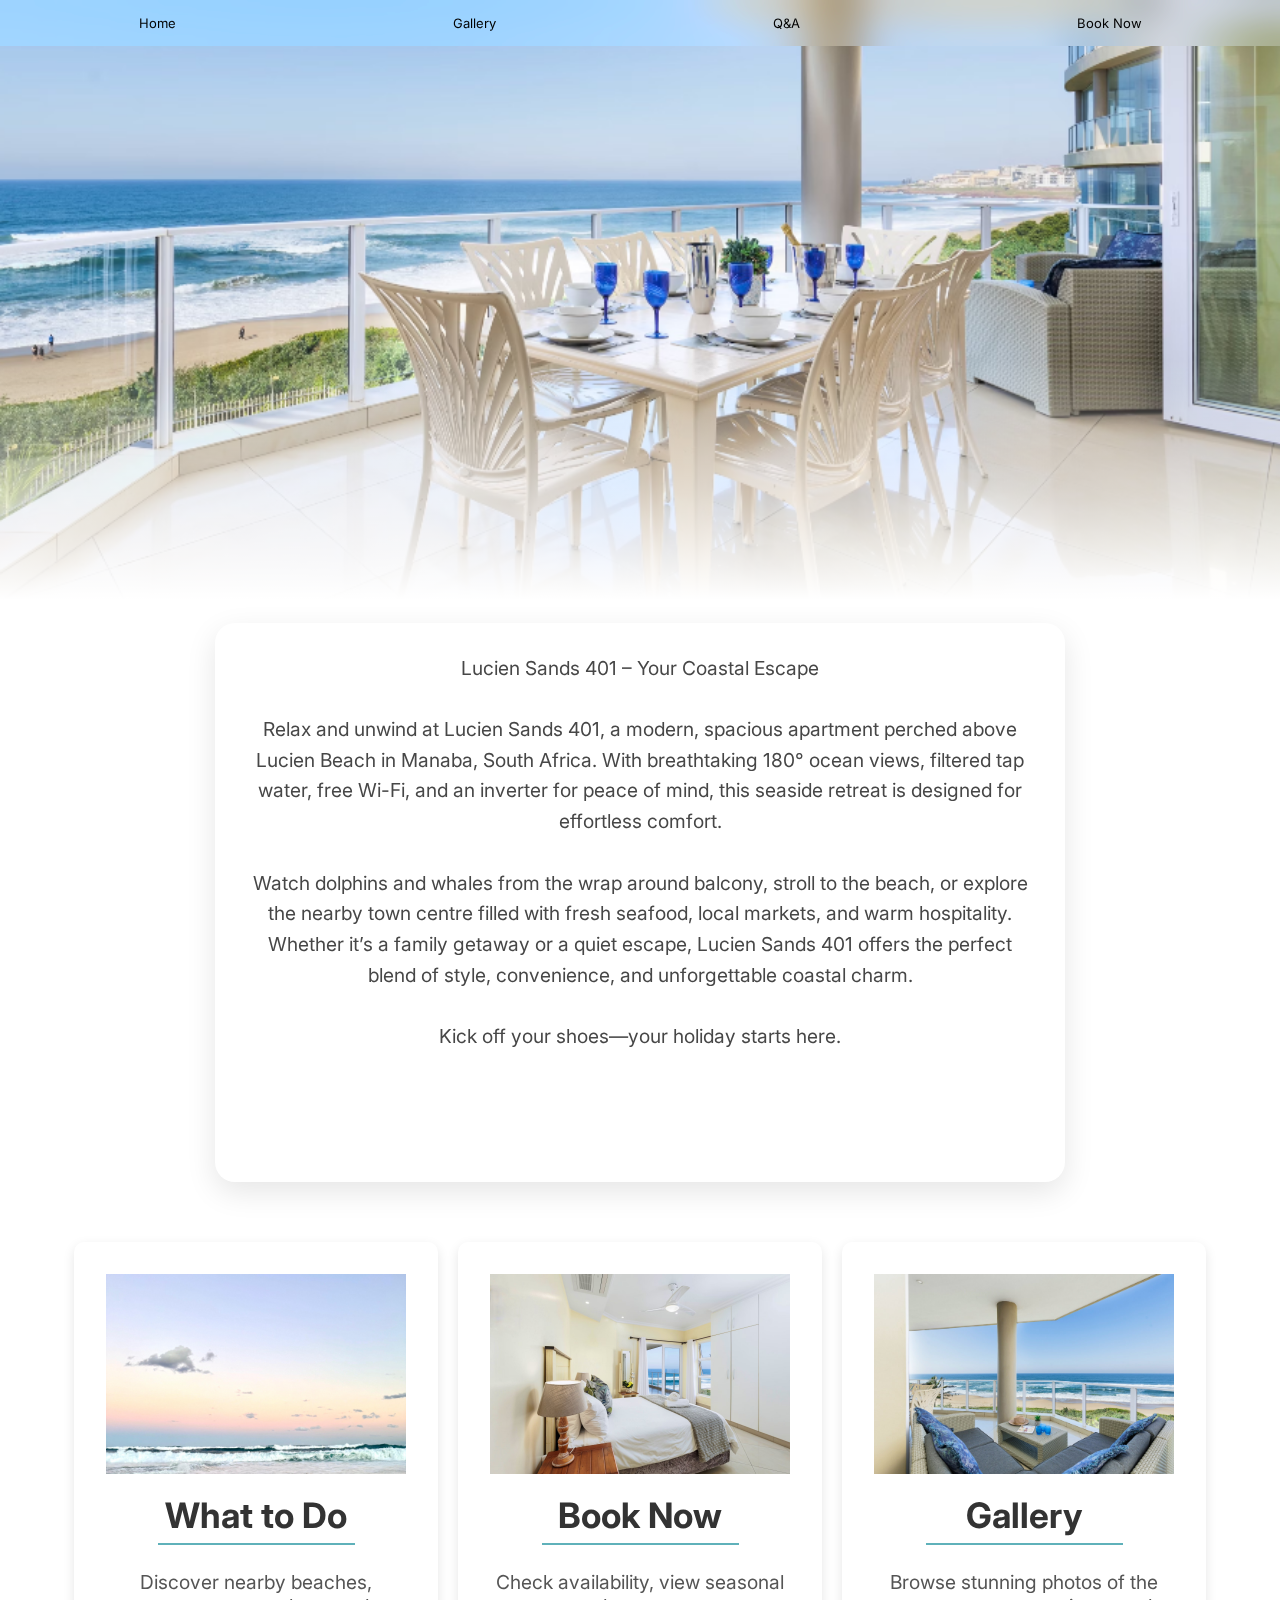
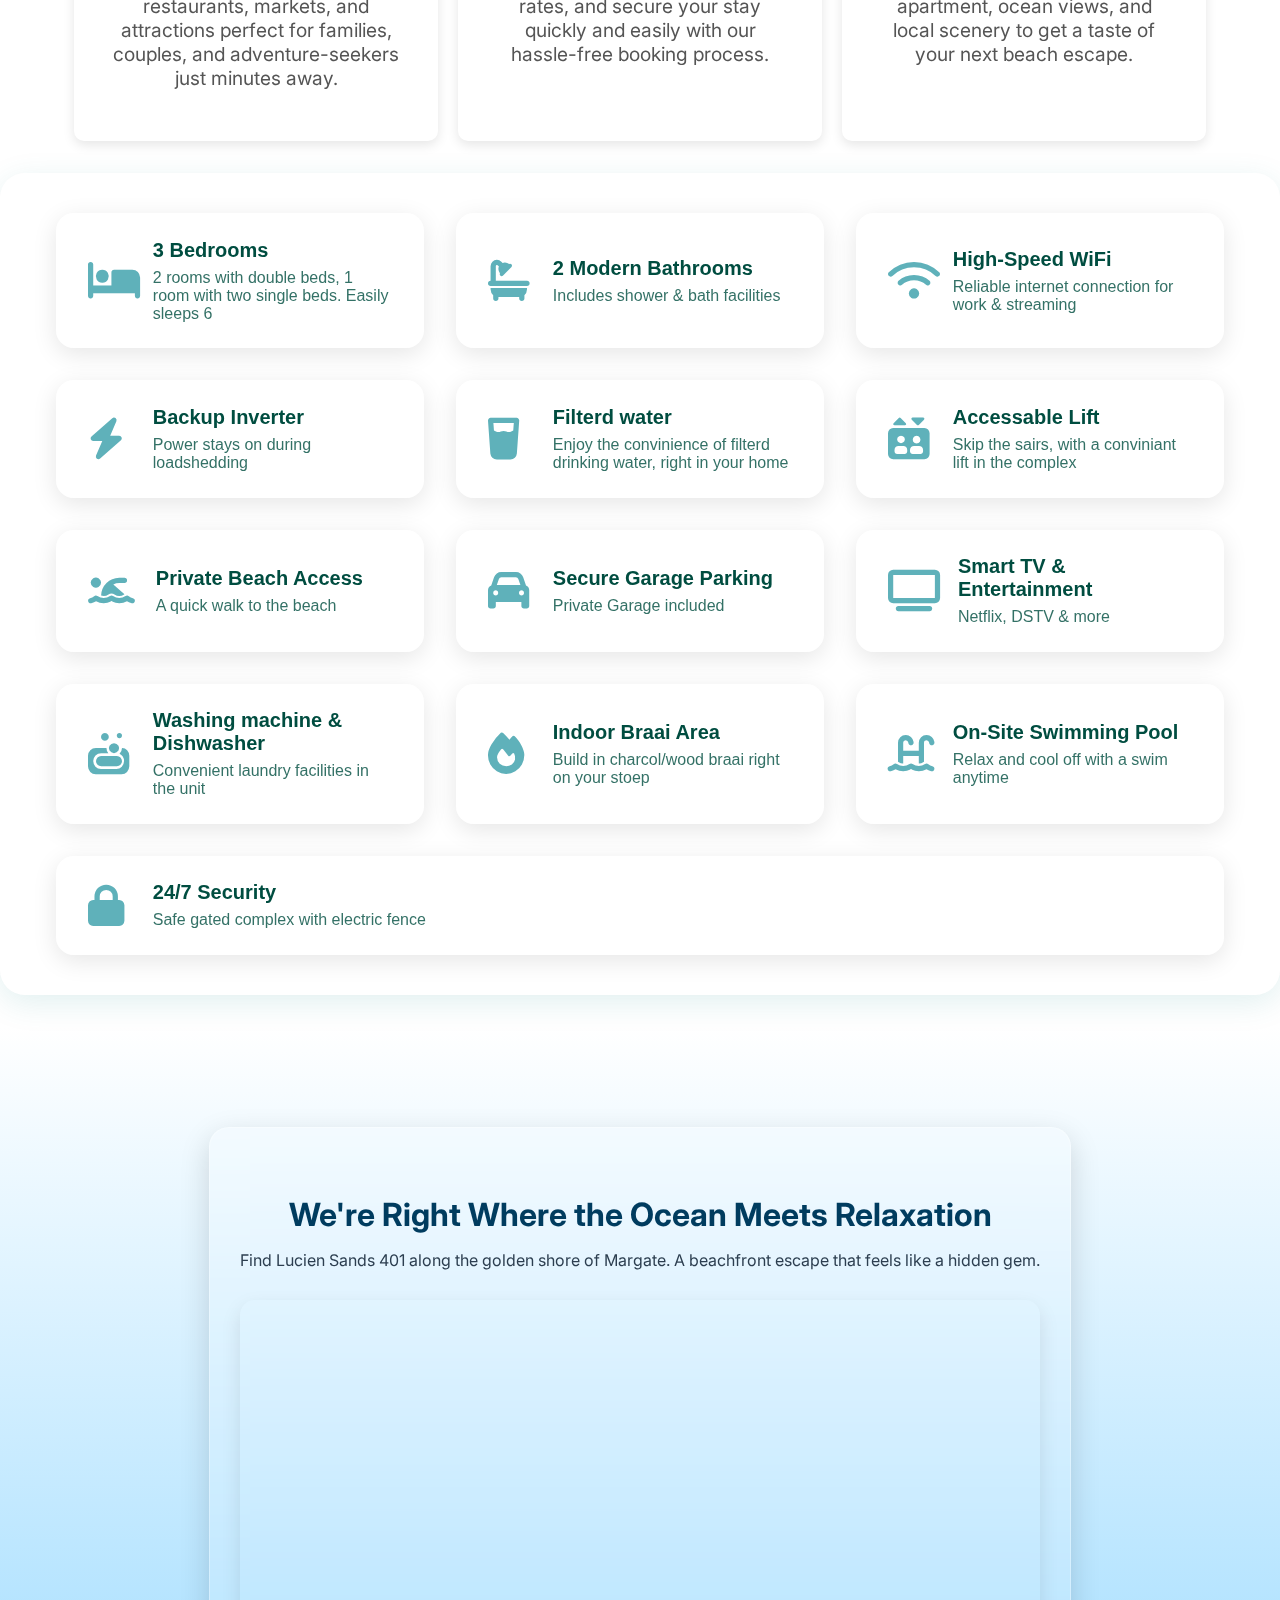
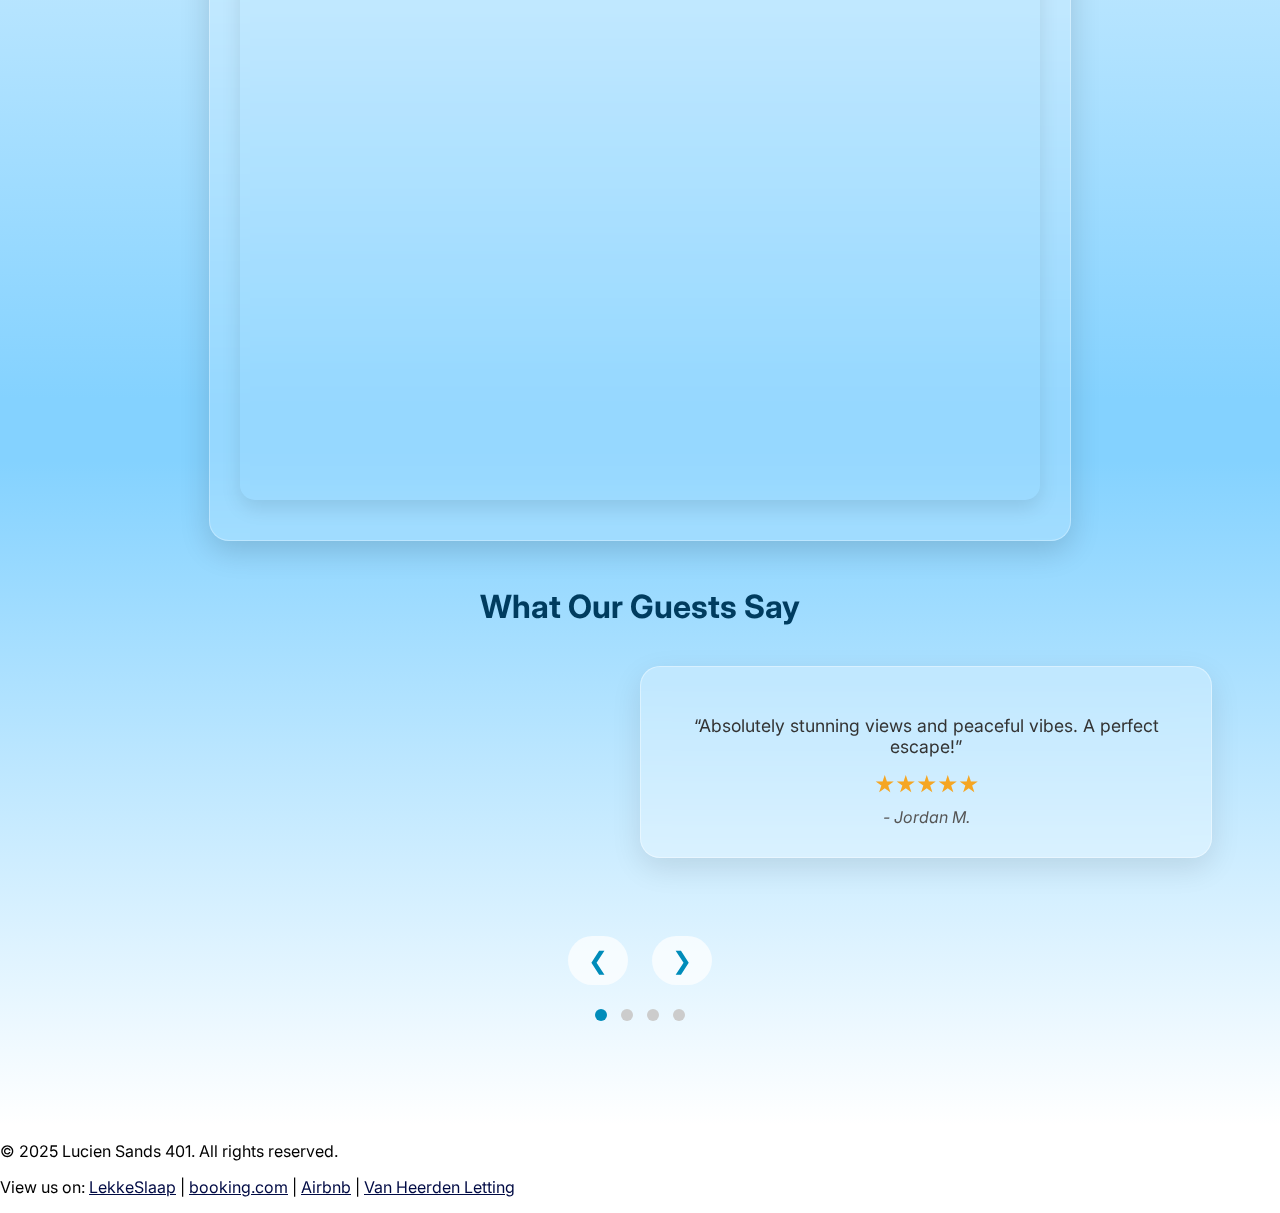
<file: index.html>
<!DOCTYPE html>
<html lang="en">
<head>
    <meta charset="UTF-8">
    <meta name="viewport" content="width=device-width, initial-scale=1.0">
    <link rel="stylesheet" href="style.css">
    <link href="https://fonts.googleapis.com/css2?family=Inter:wght@400;600&display=swap" rel="stylesheet">
    <link
  rel="stylesheet"
  href="https://cdnjs.cloudflare.com/ajax/libs/font-awesome/6.4.0/css/all.min.css"
/>

    <title>Lucien Sands 401</title>

<link rel="preload" as="image" href="cover.png">
</head>
<body>

    	<nav class="navbar">
      <ul class="nav-list">
         <li class="nav-item">
            <a href="index.html">Home</a>
         </li>
         <li class="nav-item">
            <a href="gallery.html">Gallery</a>
         </li>
         <li class="nav-item">
            <a href="qa.html">Q&A</a>
         </li>
         <li class="nav-item">
            <a href="https://book.nightsbridge.com/32868?bbrtid=64" target="_blank" >Book Now</a>
         </li>

      </ul>
   </nav>
    <div class="cover-img">
        
    </div>





    <h1 class="heading"><center>Are you ready for the best getaway?</center></h1>
<hr class="hr-1" width="65%" align="center" color="#5fb1ba" size="2px">

<section class="description-card">

    <div class="card-des">
        <p  class="p1" align="center">


Lucien Sands 401 – Your Coastal Escape <br><br>

Relax and unwind at Lucien Sands 401, a modern, spacious apartment perched above Lucien Beach in Manaba, South Africa. With breathtaking 180° ocean views, filtered tap water, free Wi-Fi, and an inverter for peace of mind, this seaside retreat is designed for effortless comfort.<br><br>

Watch dolphins and whales from the wrap around balcony, stroll to the beach, or explore the nearby town centre filled with fresh seafood, local markets, and warm hospitality. Whether it’s a family getaway or a quiet escape, Lucien Sands 401 offers the perfect blend of style, convenience, and unforgettable coastal charm.<br><br>

Kick off your shoes—your holiday starts here.


</p>
    </div>

</section>


<div class="card-container" >
  <div class="card" onclick="location.href='what.html'">
    <div class="card-img" id="card-img-1"></div>
    <h3>What to Do</h3>
    <hr class="hr-2" width="65%" align="center" color="#5fb1ba"> 
    <p class="card-p">Discover nearby beaches, restaurants, markets, and attractions perfect for families, couples, and adventure-seekers just minutes away.</p>
  </div>

  <div class="card" onclick="window.open('https://book.nightsbridge.com/32868?bbrtid=64', '_blank')">


    <div class="card-img" id="card-img-2"></div>
    <h3>Book Now</h3>
    <hr class="hr-2" width="65%" align="center" color="#5fb1ba"> 
    <p class="card-p">Check availability, view seasonal rates, and secure your stay quickly and easily with our hassle-free booking process.</p>
  </div>

  <div class="card" onclick="location.href='gallery.html'">
    <div class="card-img" id="card-img-3"></div>
    <h3>Gallery</h3>
    <hr class="hr-2" width="65%" align="center" color="#5fb1ba"> 
    <p class="card-p">Browse stunning photos of the apartment, ocean views, and local scenery to get a taste of your next beach escape.</p>
  </div>
</div>



<section class="glass-info-strip">
  <div class="info-card">
    <i class="fa-solid fa-bed"></i>
    <div>
      <h4>3 Bedrooms</h4>
      <p>2 rooms with double beds, 1 room with two single beds. Easily sleeps 6</p>
    </div>
  </div>
  <div class="info-card">
    <i class="fa-solid fa-bath"></i>
    <div>
      <h4>2 Modern Bathrooms</h4>
      <p>Includes shower & bath facilities</p>
    </div>
  </div>
  <div class="info-card">
    <i class="fa-solid fa-wifi"></i>
    <div>
      <h4>High-Speed WiFi</h4>
      <p>Reliable internet connection for work & streaming</p>
    </div>
  </div>

  <div class="info-card">
  <i class="fa-solid fa-bolt"></i>
  <div>
    <h4>Backup Inverter</h4>
    <p>Power stays on during loadshedding</p>
  </div>
</div>

  <div class="info-card">
  <i class="fa-solid fa-glass-water"></i>
  <div>
    <h4>Filterd water</h4>
    <p>Enjoy the convinience of filterd drinking water, right in your home</p>
  </div>
</div>

  <div class="info-card">
    <i class="fa-solid fa-elevator"></i>
    <div>
      <h4>Accessable Lift</h4>
      <p>Skip the sairs, with a conviniant lift in the complex</p>
    </div>
  </div>

  <div class="info-card">
    <i class="fa-solid fa-person-swimming"></i>
    <div>
      <h4>Private Beach Access</h4>
      <p>A quick walk to the beach</p>
    </div>
  </div>
  <div class="info-card">
    <i class="fa-solid fa-car"></i>
    <div>
      <h4>Secure Garage Parking</h4>
      <p>Private Garage included</p>
    </div>
  </div>
  <div class="info-card">
    <i class="fa-solid fa-tv"></i>
    <div>
      <h4>Smart TV & Entertainment</h4>
      <p>Netflix, DSTV & more</p>
    </div>
  </div>
  
  
  <div class="info-card">
    <i class="fa-solid fa-soap"></i>
    <div>
      <h4>Washing machine & Dishwasher</h4>
      <p>Convenient laundry facilities in the unit</p>
    </div>
  </div>
  <div class="info-card">
    <i class="fa-solid fa-fire"></i>
    <div>
      <h4>Indoor Braai Area</h4>
      <p>Build in charcol/wood braai right on your stoep</p>
    </div>
  </div>


  <div class="info-card">
  <i class="fa-solid fa-water-ladder"></i>
  <div>
    <h4>On-Site Swimming Pool</h4>
    <p>Relax and cool off with a swim anytime</p>
  </div>
</div>


  <div class="info-card">
    <i class="fa-solid fa-lock"></i>
    <div>
      <h4>24/7 Security</h4>
      <p>Safe gated complex with electric fence</p>
    </div>
  </div>
 
</section>







<section class="glass-map-section">
  <div class="glass-card">
    <h2>We're Right Where the Ocean Meets Relaxation</h2>
    <p>Find Lucien Sands 401 along the golden shore of Margate. A beachfront escape that feels like a hidden gem.</p>

    <div class="glass-map-container">
      <iframe
        src="https://www.google.com/maps/embed?pb=!1m18!1m12!1m3!1d3425.1116807771955!2d30.377613199999992!3d-30.855548099999996!2m3!1f0!2f0!3f0!3m2!1i1024!2i768!4f13.1!3m3!1m2!1s0x1e58bb4e4745911d%3A0xf5b078953b5a1bdf!2sLucien%20Sands!5e0!3m2!1sen!2sza!4v1751807053600!5m2!1sen!2sza"
        allowfullscreen=""
        loading="lazy"
        referrerpolicy="no-referrer-when-downgrade">
      </iframe>
    </div>
  </div>
</section>

<section class="review-section">
  <h2>What Our Guests Say</h2>

  <div class="carousel-wrapper">
    <input type="radio" name="carousel" id="r1" checked>
    <input type="radio" name="carousel" id="r2">
    <input type="radio" name="carousel" id="r3">
    <input type="radio" name="carousel" id="r4">

    <div class="carousel-cards">
      <div class="carousel-card card1">
        <p>“Absolutely stunning views and peaceful vibes. A perfect escape!”</p>
        <div class="stars">★★★★★</div>
        <span>- Jordan M.</span>
      </div>

      <div class="carousel-card card2">
        <p>“Clean, modern and so close to the beach. We didn’t want to leave.”</p>
        <div class="stars">★★★★★</div>
        <span>- Zanele T.</span>
      </div>

      <div class="carousel-card card3">
        <p>“Wi-Fi, inverter and ocean views — this place is 10/10.”</p>
        <div class="stars">★★★★★</div>
        <span>- Michael K.</span>
      </div>

      <div class="carousel-card card4">
        <p>“From sunrise to braai time, it was perfection.”</p>
        <div class="stars">★★★★★</div>
        <span>- Sam R.</span>
      </div>
    </div>

    <!-- Arrows -->
    <div class="carousel-arrows">
      <label for="r4" class="arrow left">&#10094;</label>
      <label for="r2" class="arrow right">&#10095;</label>

      <label for="r1" class="arrow l2">&#10094;</label>
      <label for="r3" class="arrow r2">&#10095;</label>

      <label for="r2" class="arrow l3">&#10094;</label>
      <label for="r4" class="arrow r3">&#10095;</label>

      <label for="r3" class="arrow l4">&#10094;</label>
      <label for="r1" class="arrow r4">&#10095;</label>
    </div>

    <!-- Dots -->
    <div class="carousel-indicators">
      <label for="r1"></label>
      <label for="r2"></label>
      <label for="r3"></label>
      <label for="r4"></label>
    </div>
  </div>
</section>



<footer class="footer">
  <div class="footer-content">
    <p>&copy; 2025 Lucien Sands 401. All rights reserved.</p>
    <p>View us on:
      <a href="https://www.lekkeslaap.co.za/accommodation/lucien-sands-401" target="_blank">LekkeSlaap</a> |
      <a href="https://www.booking.com/searchresults.en-gb.html?aid=318615&label=English_South_Africa_EN_ZA_20053122505-dh3Fh87GJDQFuEV_TL5HvQS637942139684%3Apl%3Ata%3Ap1%3Ap2%3Aac%3Aap%3Aneg%3Afi%3Atidsa-199155874585%3Alp1028666%3Ali%3Adec%3Adm%3Aag20053122505%3Acmp313260865&gclid=Cj0KCQjwvajDBhCNARIsAEE29Wq59_F99nS13UWJoB-x0NV5tMiCSMuS6vEM4FHDD4xQiaADqHsHzYoaAkfREALw_wcB&highlighted_hotels=11840136&redirected=1&city=-1257338&hlrd=no_dates&source=hotel&expand_sb=1&keep_landing=1&sid=1cbbcc801cd90d26e36ca00ddb9b8aa7" target="_blank">booking.com</a> |
      <a href="https://www.airbnb.co.za/rooms/731535248610325560?source_impression_id=p3_1751814995_P3zLUs-5Umaeoo7M" target="_blank">Airbnb</a> |
      <a href="https://www.vanheerdenletting.co.za/property/lucien-sands-401-manaba-beach-sleeps-6-guests/" target="_blank">Van Heerden Letting</a>
    </p>
  </div>
    
</body>
</html>
</file>
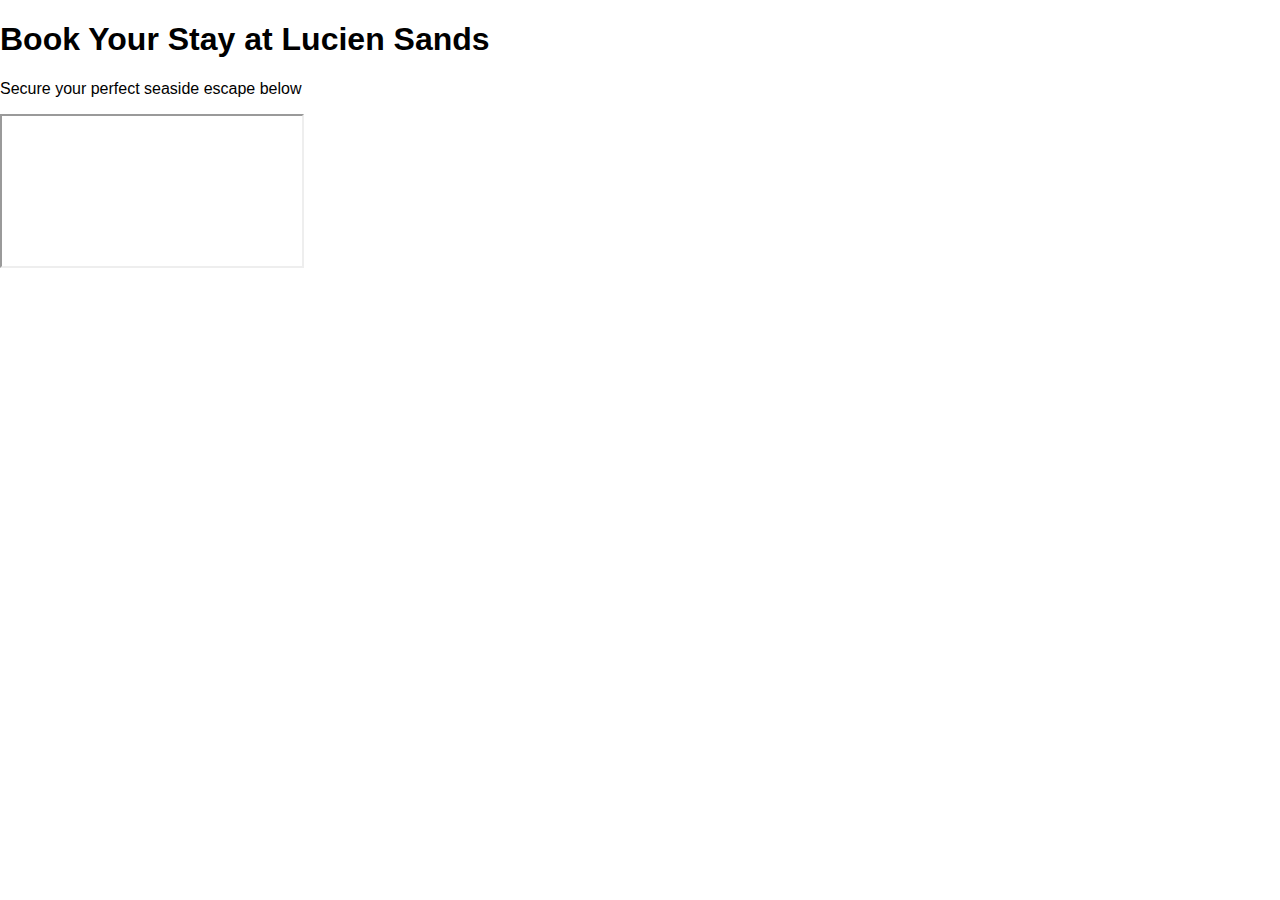
<file: book.html>
<!DOCTYPE html>
<html lang="en">
<head>
  <meta charset="UTF-8" />
  <meta name="viewport" content="width=device-width, initial-scale=1.0" />
  <title>Book Your Stay</title>
  <link href="https://fonts.googleapis.com/css2?family=Poppins:wght@400;600&display=swap" rel="stylesheet">
  <link rel="stylesheet" href="style.css" />
</head>
<body>
  <section class="booking-container">
    <div class="booking-header">
      <h1>Book Your Stay at Lucien Sands</h1>
      <p>Secure your perfect seaside escape below</p>
    </div>

    <div class="booking-glass">
      <iframe 
        src="https://book.nightsbridge.com/32868?bbrtid=64"
        loading="lazy"
        allowfullscreen
        referrerpolicy="no-referrer-when-downgrade"
      ></iframe>
    </div>
  </section>
</body>
</html>
</file>
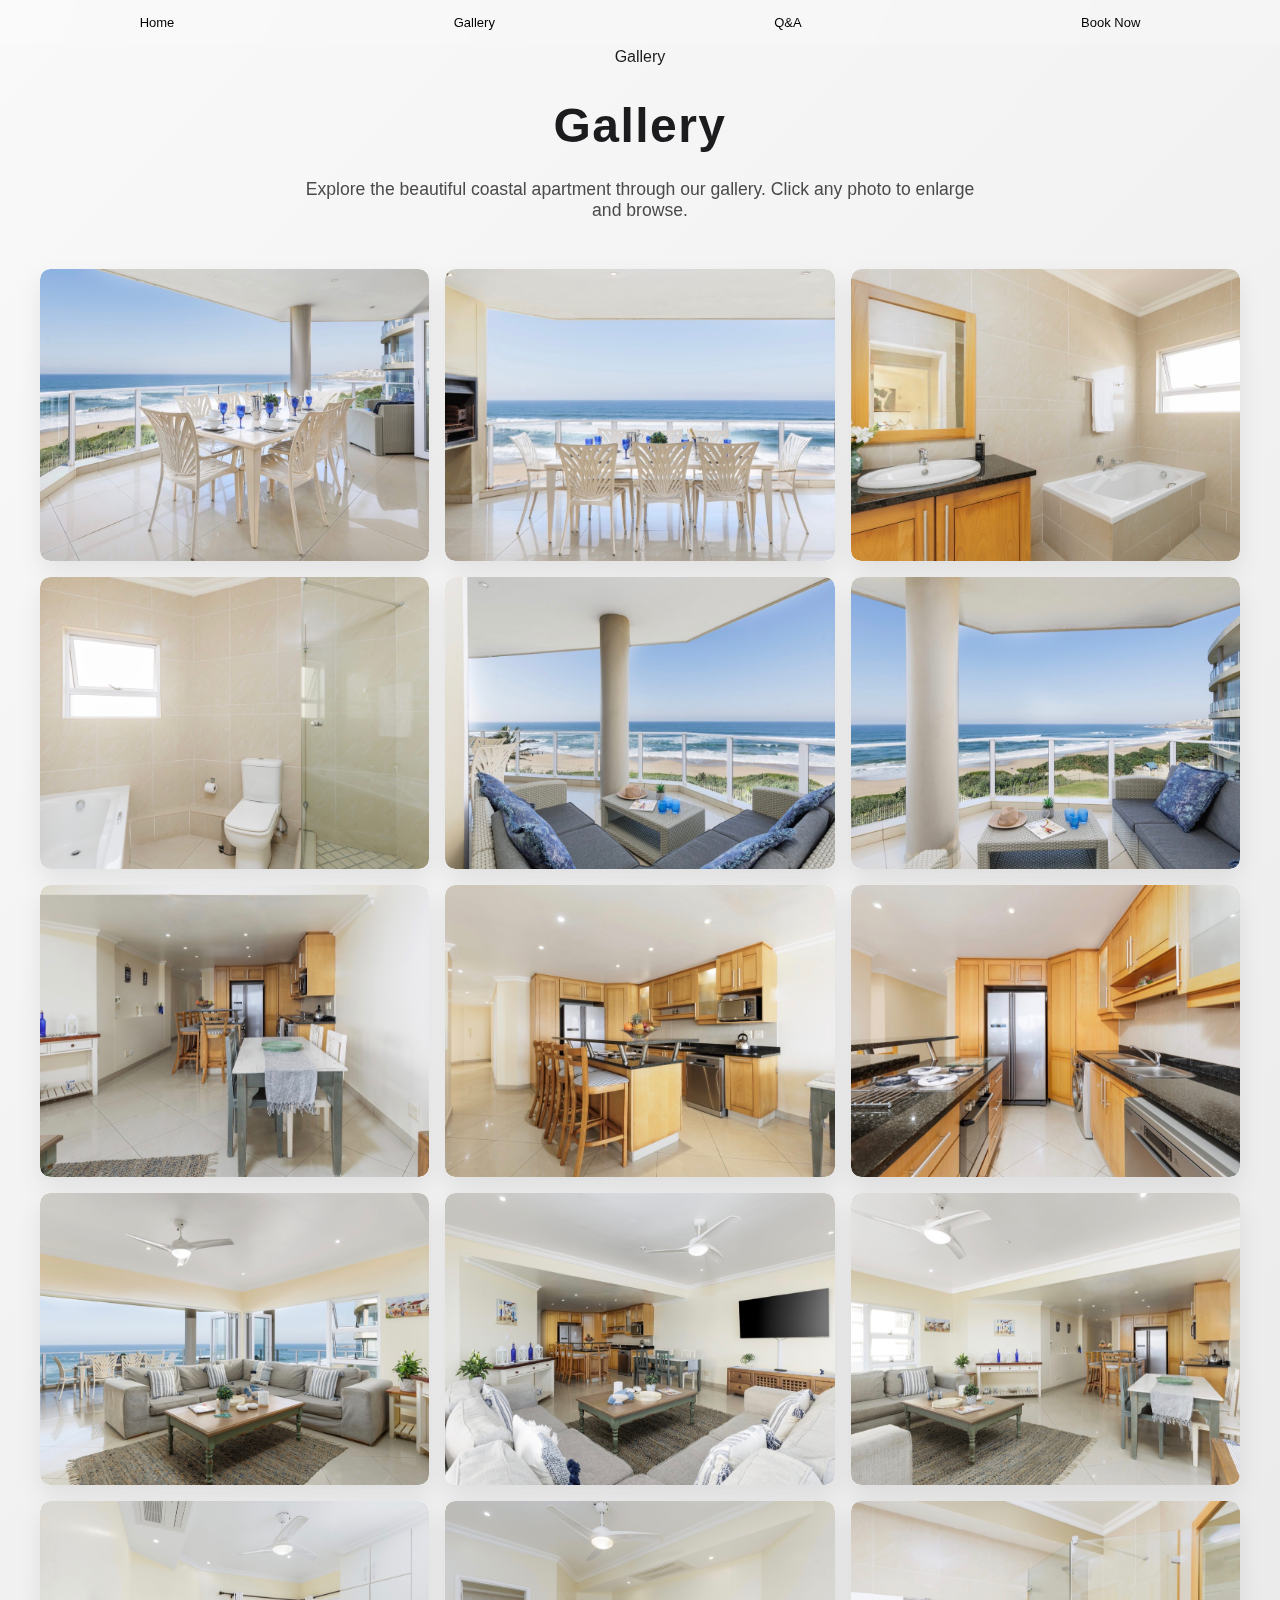
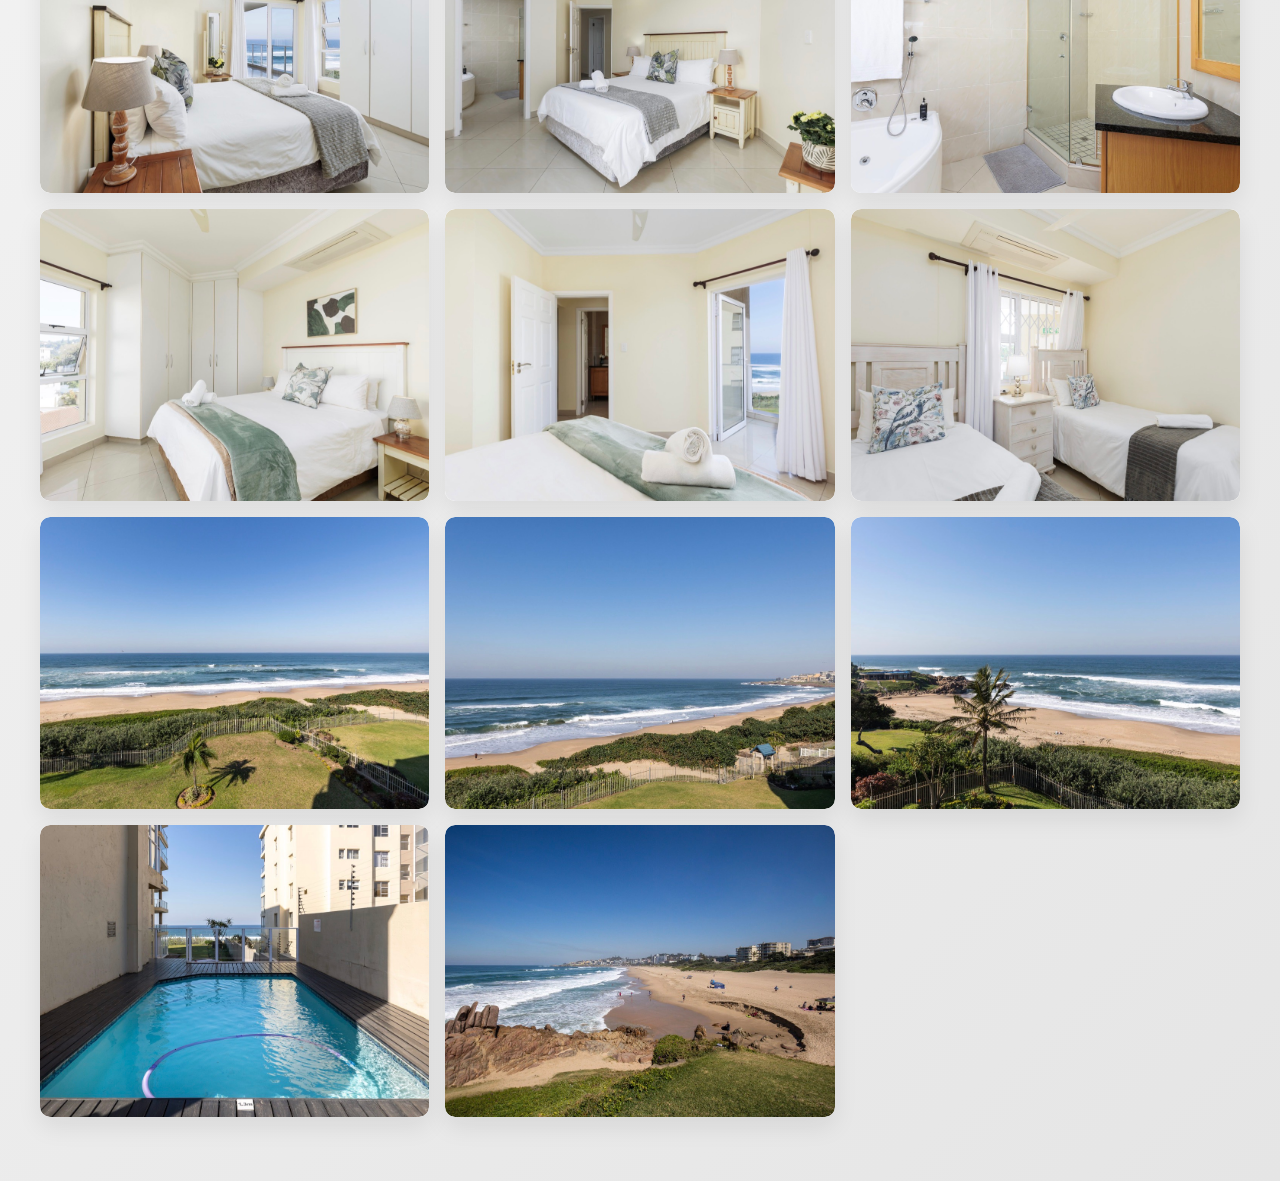
<file: gallery.html>
<!DOCTYPE html>
<html lang="en">
<head>
<meta charset="UTF-8" />
<meta name="viewport" content="width=device-width, initial-scale=1" /> <title>Gallery - Coastal Apartment</title>
<link rel="stylesheet" href="style.css" />
<tittle>Gallery</tittle>

</head>
<body class="gallery-page">
 


    	<nav class="navbar">
      <ul class="nav-list">
         <li class="nav-item">
            <a href="index.html">Home</a>
         </li>
         <li class="nav-item">
            <a href="gallery.html">Gallery</a>
         </li>
         <li class="nav-item">
            <a href="qa.html">Q&A</a>
         </li>
         <li class="nav-item">
            <a href="https://book.nightsbridge.com/32868?bbrtid=64" target="_blank" >Book Now</a>
         </li>

      </ul>
   </nav>

  <h1 class="h1-g">Gallery</h1>
  <p class="intro">Explore the beautiful coastal apartment through our gallery. Click any photo to enlarge and browse.</p>

  
    <!-- Thumbnail links open lightbox targets -->
<div class="gallery">
<a href="#img1" class="gallery-item">
  <img src="image20.jpeg" />
  <div class="info-overlay">Balcony Dinning Area</div>
</a>
<a href="#img2" class="gallery-item">
  <img src="image17.jpeg" />
  <div class="info-overlay">Balcony Dinning Area</div>
</a>
<a href="#img3" class="gallery-item">
  <img src="image6.jpeg" />
  <div class="info-overlay">Bathroom</div>
</a>
<a href="#img4" class="gallery-item">
  <img src="image3.jpeg" />
  <div class="info-overlay">Bathroom</div>
</a>
<a href="#img6" class="gallery-item">
  <img src="image21.jpeg" />
  <div class="info-overlay">Cozy Balcony Lounge</div>
</a>
<a href="#img7" class="gallery-item">
  <img src="image19.jpeg"/>
  <div class="info-overlay">Cozy Balcony Lounge</div>
</a>
<a href="#img8" class="gallery-item">
  <img src="image11.jpeg" />
  <div class="info-overlay">Dinning Room</div>
</a>
<a href="#img9" class="gallery-item">
  <img src="image13.jpeg" />
  <div class="info-overlay">Kitchen</div>
</a>
<a href="#img10" class="gallery-item">
  <img src="image12.jpeg" />
  <div class="info-overlay">Kitchen</div>
</a>
<a href="#img11" class="gallery-item">
  <img src="image18.jpeg" />
  <div class="info-overlay">Lounge</div>
</a>
<a href="#img12" class="gallery-item">
  <img src="image15.jpeg" />
  <div class="info-overlay">Lounge</div>
</a>
<a href="#img13" class="gallery-item">
  <img src="image14.jpeg" />
  <div class="info-overlay">Lounge</div>
</a>
<a href="#img15" class="gallery-item">
  <img src="image10.jpeg" />
  <div class="info-overlay">Main Bedroom</div>
</a>
<a href="#img16" class="gallery-item">
  <img src="image9.jpeg" />
  <div class="info-overlay">Main Bedroom</div>
</a>
<a href="#img17" class="gallery-item">
  <img src="image5.jpeg" />
  <div class="info-overlay">Main Bedroom En-Suite</div>
</a>
<a href="#img18" class="gallery-item">
  <img src="image8.jpeg" />
  <div class="info-overlay">Second Bedroom</div>
</a>
<a href="#img19" class="gallery-item">
  <img src="image7.jpeg" />
  <div class="info-overlay">Second Bedroom</div>
</a>
<a href="#img20" class="gallery-item">
  <img src="image4.jpeg" />
  <div class="info-overlay">Third Bedroom</div>
</a>
<a href="#img21" class="gallery-item">
  <img src="image22.jpeg" />
  <div class="info-overlay">View From Balcony</div>
</a>
<a href="#img22" class="gallery-item">
  <img src="image16.jpeg" />
  <div class="info-overlay">View From Balcony</div>
</a>
<a href="#img23" class="gallery-item">
  <img src="image1.jpeg" />
  <div class="info-overlay">View From Balcony</div>
</a>
<a href="#img24" class="gallery-item">
  <img src="image2.jpeg" />
  <div class="info-overlay">Complex Pool</div>
</a>
<a href="#img25" class="gallery-item">
  <img src="image0.jpeg" />
  <div class="info-overlay">Lucien Beach</div>
</a>




<!-- Lightboxes -->

<div id="img1" class="lightbox">
  <div class="lightbox-content">
    <a href="#img23" class="nav-arrow prev" aria-label="Previous">&#10094;</a>
    <a href="#img2" class="nav-arrow next" aria-label="Next">&#10095;</a>
    <a href="#" class="close-btn" aria-label="Close">&times;</a>
    <img src="image20.jpeg" alt="Balcony Dinning Area" />
    <div class="caption">Balcony Dinning Area</div>
  </div>
</div>

<div id="img2" class="lightbox">
  <div class="lightbox-content">
    <a href="#img1" class="nav-arrow prev" aria-label="Previous">&#10094;</a>
    <a href="#img3" class="nav-arrow next" aria-label="Next">&#10095;</a>
    <a href="#" class="close-btn" aria-label="Close">&times;</a>
    <img src="image17.jpeg" alt="Balcony Dinning Area" />
    <div class="caption">Balcony Dinning Area</div>
  </div>
</div>

<div id="img3" class="lightbox">
  <div class="lightbox-content">
    <a href="#img2" class="nav-arrow prev" aria-label="Previous">&#10094;</a>
    <a href="#img4" class="nav-arrow next" aria-label="Next">&#10095;</a>
    <a href="#" class="close-btn" aria-label="Close">&times;</a>
    <img src="image6.jpeg" alt="Bathroom" />
    <div class="caption">Bathroom</div>
  </div>
</div>

<div id="img4" class="lightbox">
  <div class="lightbox-content">
    <a href="#img3" class="nav-arrow prev" aria-label="Previous">&#10094;</a>
    <a href="#img6" class="nav-arrow next" aria-label="Next">&#10095;</a>
    <a href="#" class="close-btn" aria-label="Close">&times;</a>
    <img src="image3.jpeg" alt="Bathroom" />
    <div class="caption">Bathroom</div>
  </div>
</div>

<div id="img6" class="lightbox">
  <div class="lightbox-content">
    <a href="#img4" class="nav-arrow prev" aria-label="Previous">&#10094;</a>
    <a href="#img7" class="nav-arrow next" aria-label="Next">&#10095;</a>
    <a href="#" class="close-btn" aria-label="Close">&times;</a>
    <img src="image21.jpeg" alt="Cozy Balcony Lounge" />
    <div class="caption">Cozy Balcony Lounge</div>
  </div>
</div>

<div id="img7" class="lightbox">
  <div class="lightbox-content">
    <a href="#img6" class="nav-arrow prev" aria-label="Previous">&#10094;</a>
    <a href="#img8" class="nav-arrow next" aria-label="Next">&#10095;</a>
    <a href="#" class="close-btn" aria-label="Close">&times;</a>
    <img src="image19.jpeg" alt="Cozy Balcony Lounge" />
    <div class="caption">Cozy Balcony Lounge</div>
  </div>
</div>

<div id="img8" class="lightbox">
  <div class="lightbox-content">
    <a href="#img7" class="nav-arrow prev" aria-label="Previous">&#10094;</a>
    <a href="#img9" class="nav-arrow next" aria-label="Next">&#10095;</a>
    <a href="#" class="close-btn" aria-label="Close">&times;</a>
    <img src="image11.jpeg" alt="Dinning Room" />
    <div class="caption">Dinning Room</div>
  </div>
</div>

<div id="img9" class="lightbox">
  <div class="lightbox-content">
    <a href="#img8" class="nav-arrow prev" aria-label="Previous">&#10094;</a>
    <a href="#img10" class="nav-arrow next" aria-label="Next">&#10095;</a>
    <a href="#" class="close-btn" aria-label="Close">&times;</a>
    <img src="image13.jpeg" alt="Kitchen" />
    <div class="caption">Kitchen</div>
  </div>
</div>

<div id="img10" class="lightbox">
  <div class="lightbox-content">
    <a href="#img9" class="nav-arrow prev" aria-label="Previous">&#10094;</a>
    <a href="#img11" class="nav-arrow next" aria-label="Next">&#10095;</a>
    <a href="#" class="close-btn" aria-label="Close">&times;</a>
    <img src="image12.jpeg" alt="Kitchen" />
    <div class="caption">Kitchen</div>
  </div>
</div>

<div id="img11" class="lightbox">
  <div class="lightbox-content">
    <a href="#img10" class="nav-arrow prev" aria-label="Previous">&#10094;</a>
    <a href="#img12" class="nav-arrow next" aria-label="Next">&#10095;</a>
    <a href="#" class="close-btn" aria-label="Close">&times;</a>
    <img src="image18.jpeg" alt="Lounge" />
    <div class="caption">Lounge</div>
  </div>
</div>

<div id="img12" class="lightbox">
  <div class="lightbox-content">
    <a href="#img11" class="nav-arrow prev" aria-label="Previous">&#10094;</a>
    <a href="#img13" class="nav-arrow next" aria-label="Next">&#10095;</a>
    <a href="#" class="close-btn" aria-label="Close">&times;</a>
    <img src="image15.jpeg" alt="Lounge" />
    <div class="caption">Lounge</div>
  </div>
</div>

<div id="img13" class="lightbox">
  <div class="lightbox-content">
    <a href="#img12" class="nav-arrow prev" aria-label="Previous">&#10094;</a>
    <a href="#img15" class="nav-arrow next" aria-label="Next">&#10095;</a>
    <a href="#" class="close-btn" aria-label="Close">&times;</a>
    <img src="image14.jpeg" alt="Lounge" />
    <div class="caption">Lounge</div>
  </div>
</div>


<div id="img15" class="lightbox">
  <div class="lightbox-content">
    <a href="#img13" class="nav-arrow prev" aria-label="Previous">&#10094;</a>
    <a href="#img16" class="nav-arrow next" aria-label="Next">&#10095;</a>
    <a href="#" class="close-btn" aria-label="Close">&times;</a>
    <img src="image10.jpeg" alt="Main Bedroom" />
    <div class="caption">Main Bedroom</div>
  </div>
</div>

<div id="img16" class="lightbox">
  <div class="lightbox-content">
    <a href="#img15" class="nav-arrow prev" aria-label="Previous">&#10094;</a>
    <a href="#img17" class="nav-arrow next" aria-label="Next">&#10095;</a>
    <a href="#" class="close-btn" aria-label="Close">&times;</a>
    <img src="image9.jpeg" alt="Main Bedroom" />
    <div class="caption">Main Bedroom</div>
  </div>
</div>

<div id="img17" class="lightbox">
  <div class="lightbox-content">
    <a href="#img16" class="nav-arrow prev" aria-label="Previous">&#10094;</a>
    <a href="#img18" class="nav-arrow next" aria-label="Next">&#10095;</a>
    <a href="#" class="close-btn" aria-label="Close">&times;</a>
    <img src="image5.jpeg" alt="Main Bedroom En-Suite" />
    <div class="caption">Main Bedroom En-Suite</div>
  </div>
</div>

<div id="img18" class="lightbox">
  <div class="lightbox-content">
    <a href="#img17" class="nav-arrow prev" aria-label="Previous">&#10094;</a>
    <a href="#img19" class="nav-arrow next" aria-label="Next">&#10095;</a>
    <a href="#" class="close-btn" aria-label="Close">&times;</a>
    <img src="image8.jpeg" alt="Second Bedroom" />
    <div class="caption">Second Bedroom</div>
  </div>
</div>

<div id="img19" class="lightbox">
  <div class="lightbox-content">
    <a href="#img18" class="nav-arrow prev" aria-label="Previous">&#10094;</a>
    <a href="#img20" class="nav-arrow next" aria-label="Next">&#10095;</a>
    <a href="#" class="close-btn" aria-label="Close">&times;</a>
    <img src="image7.jpeg" alt="Second Bedroom" />
    <div class="caption">Second Bedroom</div>
  </div>
</div>

<div id="img20" class="lightbox">
  <div class="lightbox-content">
    <a href="#img19" class="nav-arrow prev" aria-label="Previous">&#10094;</a>
    <a href="#img21" class="nav-arrow next" aria-label="Next">&#10095;</a>
    <a href="#" class="close-btn" aria-label="Close">&times;</a>
    <img src="image4.jpeg" alt="Third Bedroom" />
    <div class="caption">Third Bedroom</div>
  </div>
</div>

<div id="img21" class="lightbox">
  <div class="lightbox-content">
    <a href="#img20" class="nav-arrow prev" aria-label="Previous">&#10094;</a>
    <a href="#img22" class="nav-arrow next" aria-label="Next">&#10095;</a>
    <a href="#" class="close-btn" aria-label="Close">&times;</a>
    <img src="image22.jpeg" alt="View From Balcony" />
    <div class="caption">View From Balcony</div>
  </div>
</div>

<div id="img22" class="lightbox">
  <div class="lightbox-content">
    <a href="#img21" class="nav-arrow prev" aria-label="Previous">&#10094;</a>
    <a href="#img23" class="nav-arrow next" aria-label="Next">&#10095;</a>
    <a href="#" class="close-btn" aria-label="Close">&times;</a>
    <img src="image16.jpeg" alt="View From Balcony" />
    <div class="caption">View From Balcony</div>
  </div>
</div>

<div id="img23" class="lightbox">
  <div class="lightbox-content">
    <a href="#img22" class="nav-arrow prev" aria-label="Previous">&#10094;</a>
    <a href="#img1" class="nav-arrow next" aria-label="Next">&#10095;</a>
    <a href="#" class="close-btn" aria-label="Close">&times;</a>
    <img src="image1.jpeg" alt="View From Balcony" />
    <div class="caption">View From Balcony</div>
  </div>
</div>

<div id="img24" class="lightbox">
  <div class="lightbox-content">
    <a href="#img23" class="nav-arrow prev" aria-label="Previous">&#10094;</a>
    <a href="#img25" class="nav-arrow next" aria-label="Next">&#10095;</a>
    <a href="#" class="close-btn" aria-label="Close">&times;</a>
    <img src="image2.jpeg" alt="Complex Pool" />
    <div class="caption">Complex Pool</div>
  </div>
</div>

<div id="img25" class="lightbox">
  <div class="lightbox-content">
    <a href="#img24" class="nav-arrow prev" aria-label="Previous">&#10094;</a>
    <a href="#img1" class="nav-arrow next" aria-label="Next">&#10095;</a>
    <a href="#" class="close-btn" aria-label="Close">&times;</a>
    <img src="image0.jpeg" alt="Lucien Beach" />
    <div class="caption">Lucien Beach</div>
  </div>
</div>

 
</body>
</html>
</file>
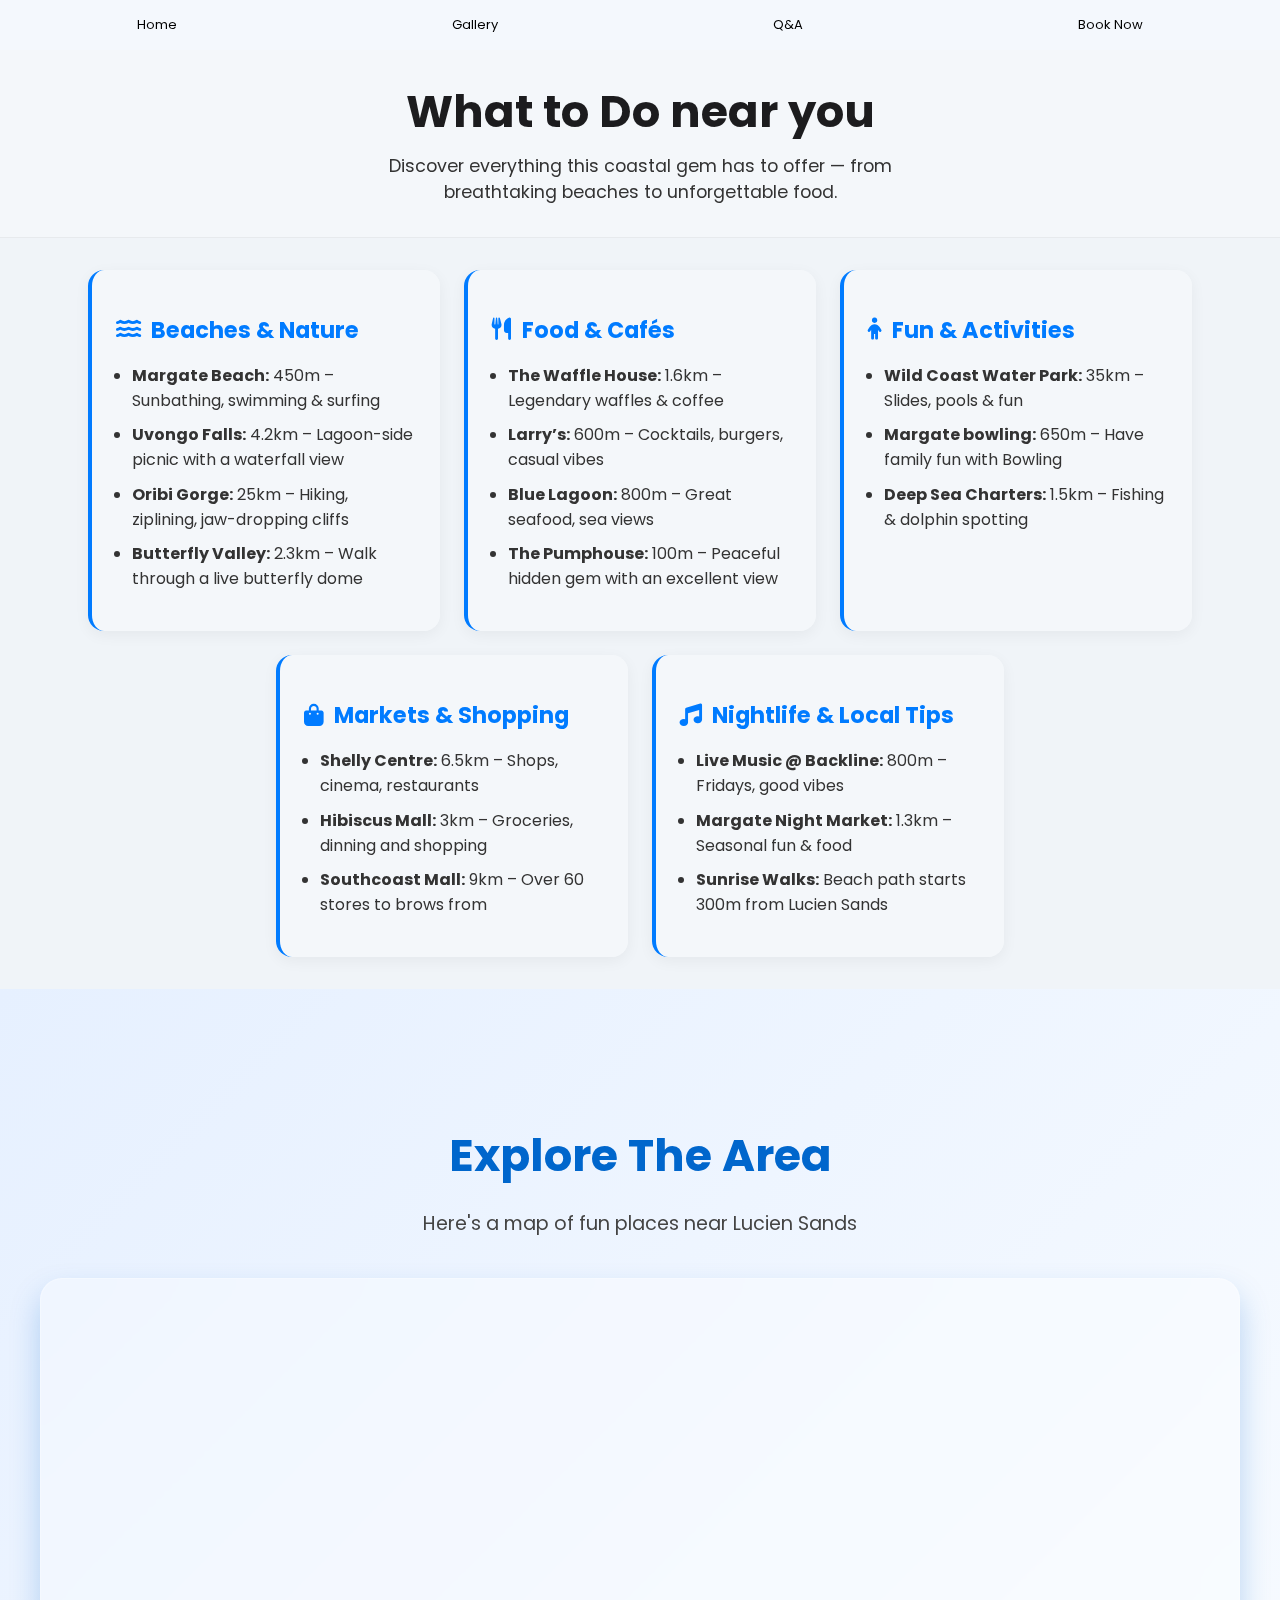
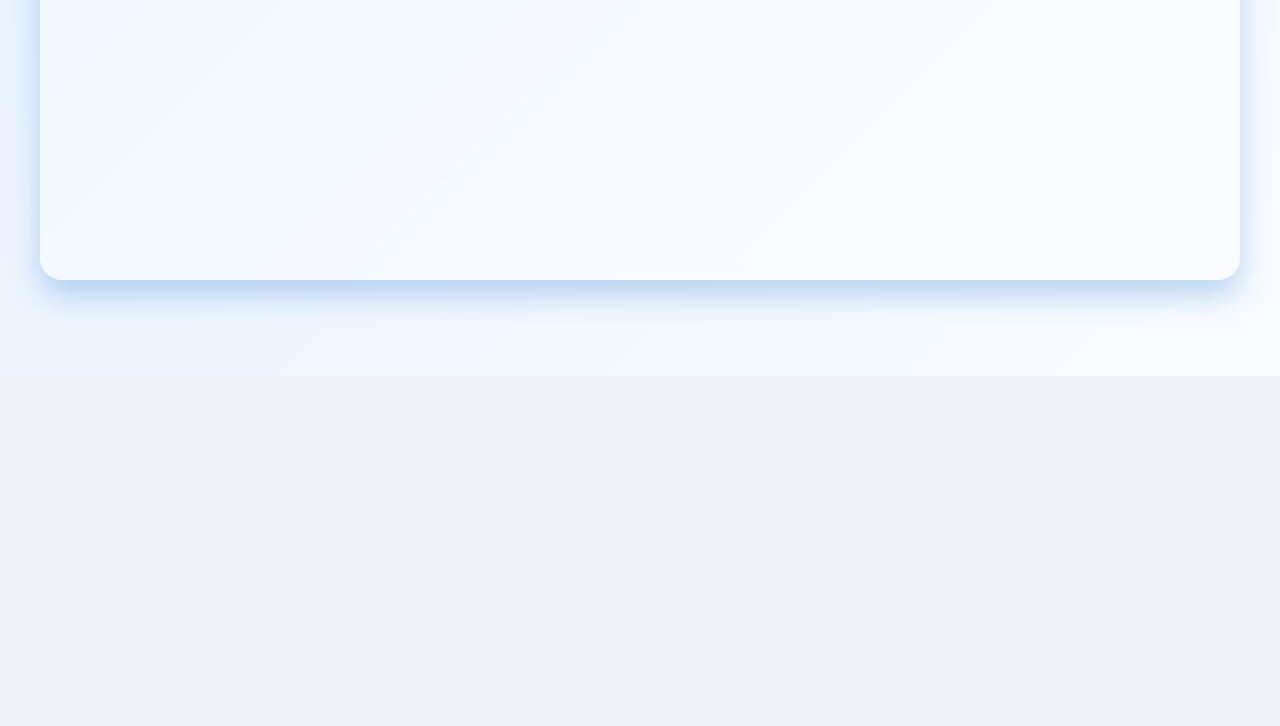
<file: what.html>
<!DOCTYPE html>
<html lang="en">
<head>
  <meta charset="UTF-8" />
  <meta name="viewport" content="width=device-width, initial-scale=1.0" />
  <title>What to Do in Margate</title>
  <link href="https://fonts.googleapis.com/css2?family=Poppins:wght@400;600&display=swap" rel="stylesheet">
  <link rel="stylesheet" href="https://cdnjs.cloudflare.com/ajax/libs/font-awesome/6.5.0/css/all.min.css" />
  <link rel="stylesheet" href="style.css" />

</head>

<body class="body-w">

        	<nav class="navbar">
      <ul class="nav-list">
         <li class="nav-item">
            <a href="index.html">Home</a>
         </li>
         <li class="nav-item">
            <a href="gallery.html">Gallery</a>
         </li>
         <li class="nav-item">
            <a href="qa.html">Q&A</a>
         </li>
          <li class="nav-item">
            <a href="https://book.nightsbridge.com/32868?bbrtid=64" target="_blank" >Book Now</a>
         </li>

      </ul>
   </nav>

  <header class="header-w">
    <h1>What to Do near you</h1>
    <p>Discover everything this coastal gem has to offer — from breathtaking beaches to unforgettable food.</p>
  </header>

  <section class="grid-container-w">
    <div class="card-w">
      <h2><i class="fas fa-water"></i> Beaches & Nature</h2>
      <ul>
        <li><strong>Margate Beach:</strong> 450m – Sunbathing, swimming & surfing</li>
        <li><strong>Uvongo Falls:</strong> 4.2km – Lagoon-side picnic with a waterfall view</li>
        <li><strong>Oribi Gorge:</strong> 25km – Hiking, ziplining, jaw-dropping cliffs</li>
        <li><strong>Butterfly Valley:</strong> 2.3km – Walk through a live butterfly dome</li>
      </ul>
    </div>

    <div class="card-w">
      <h2><i class="fas fa-utensils"></i> Food & Cafés</h2>
      <ul>
        <li><strong>The Waffle House:</strong> 1.6km – Legendary waffles & coffee</li>
        <li><strong>Larry’s:</strong> 600m – Cocktails, burgers, casual vibes</li>
        <li><strong>Blue Lagoon:</strong> 800m – Great seafood, sea views</li>
        <li><strong>The Pumphouse:</strong> 100m – Peaceful hidden gem with an excellent view </li>
      </ul>
    </div>

    <div class="card-w">
      <h2><i class="fas fa-child"></i> Fun & Activities</h2>
      <ul>
        <li><strong>Wild Coast Water Park:</strong> 35km – Slides, pools & fun</li>
        <li><strong>Margate bowling:</strong> 650m – Have family fun with Bowling</li>
        <li><strong>Deep Sea Charters:</strong> 1.5km – Fishing & dolphin spotting</li>
      </ul>
    </div>

    <div class="card-w">
      <h2><i class="fas fa-shopping-bag"></i> Markets & Shopping</h2>
      <ul>
        <li><strong>Shelly Centre:</strong> 6.5km – Shops, cinema, restaurants</li>
        <li><strong>Hibiscus Mall:</strong> 3km – Groceries, dinning and shopping</li>
        <li><strong>Southcoast Mall:</strong> 9km – Over 60 stores to brows from</li>
      </ul>
    </div>

    <div class="card-w">
      <h2><i class="fas fa-music"></i> Nightlife & Local Tips</h2>
      <ul>
        <li><strong>Live Music @ Backline:</strong> 800m – Fridays, good vibes</li>
        <li><strong>Margate Night Market:</strong> 1.3km – Seasonal fun & food</li>
        <li><strong>Sunrise Walks:</strong> Beach path starts 300m from Lucien Sands</li>
      </ul>
    </div>

    </section>  

<section class="custom-map-section">
  <div class="custom-map-container">
    <h2 class="custom-map-title">Explore The Area</h2>
    <p class="custom-map-subtitle">Here's a map of fun places near Lucien Sands</p>
    <div class="custom-map-glass">
      <iframe 
        src="https://www.google.com/maps/d/embed?mid=1J8Fpg7IjADZDx9gIZh0ySPRnPQTFK-M&ehbc=2E312F&noprof=1" 
        allowfullscreen
        loading="lazy"
        referrerpolicy="no-referrer-when-downgrade"
      ></iframe>
    </div>
  </div>
</section>




  <section class="cta">
    <h2>Ready to make memories with Lucien Sands 401?</h2>
    <p>Check availability and book your seaside escape today.</p>
    <a href="https://book.nightsbridge.com/32868" target="_blank" class="cta-btn"><i class="fas fa-calendar-check"></i> Book Your Stay</a>
  </section>
</body>
</html>
</file>
<file: style.css>
body {
    font-family: 'Inter', sans-serif;
    margin: 0px;
    

    
}

  
body {
  animation: slideUp 0.6s ease-out both;
}

@keyframes slideUp {
  0% {
    opacity: 0;
    transform: translateY(50px);
  }
  100% {
    opacity: 1;
    transform: translateY(0);
  }
}



.cover-img {
    width: 100%;
    height: 600px;
    background-size: cover;
    background-position: center;
    margin: 0;
    background: 
    linear-gradient(to bottom, rgba(255, 255, 255, 0) 60%, #ffffff 100%), 
    url('cover.png') center center / cover no-repeat; 


}

.heading {
  opacity: 0;
  transform: translateX(-60px) scale(0.95);
  animation: slidePopIn 1s ease-out forwards;
  animation-delay: 0.3s, ;
  will-change: transform, opacity;
}

/* Keyframes for creative entry */
@keyframes slidePopIn {
  0% {
    opacity: 0;
    transform: translateX(-60px) scale(0.95);
  }
  80% {
    opacity: 1;
    transform: translateX(10px) scale(1.02);
  }
  100% {
    opacity: 1;
    transform: translateX(0) scale(1);
  }
}





@media screen and (max-width: 600px) {
    .cover-img {
        height: 400px; /* Adjust height for smaller screens */
        
    }
    
    .mytabs label {
        text-align: center;
    }
    
    .mytabs .tab-cont {
        width: 100%;
    }
    
}

.navbar {
   position: fixed; /* Fix navbar to the top */
   top: 0;
   width: 100%; /* Full-width navbar */
   backdrop-filter: blur(20px) saturate(180%);
background-color: rgba(255, 255, 255, 0.2);

   z-index: 1000; /* Ensure it's above other elements */
   padding: 0;
   transition: top 0.3s ease; /* Smooth hide/reappear */
   font-size: 13px
}

.navbar ul {
   list-style-type: none; /* Remove bullet points */
   margin: 0;
   padding: 0;
   display: flex; /* Arrange list items in a row */
   justify-content: space-around; /* Space items evenly */
}

.navbar li {
   position: relative; /* For dropdown menu positioning */
   display: inline-block;
}

.navbar a {
   text-decoration: none; /* Remove underline */
   display: block;
   color: rgb(0, 0, 0); /* Link color */
   padding: 15px 10px; /* Add padding */
   transition: background-color 0.3s ease; /* Smooth hover effect */
}

.navbar a:hover {
    background-color: rgba(255, 255, 255, 0.5); /* Change background on hover */
   border-radius: 5px;
}

@media only screen and (min-width: 600px) {
    .heading {
        position: relative;
        top: -500px;
        font-size: 30pt ;
    }

    .p1 {
        position: relative;
        top: -90px;
    }

}

.p1 {
    font-size: 13pt;
    margin: 10px;
}

    .card-container {
      display: flex;
      gap: 20px;
      flex-wrap: wrap;
      justify-content: center;
    }

    .card {
      background: white;
      border-radius: 10px;
      box-shadow: 0 4px 12px rgba(0, 0, 0, 0.1);
      padding: 2rem;
      text-align: center;
      transition: transform 0.3s, box-shadow 0.3s;
      width: 300px;
    }

    .card .card-p  {
        font-size: 1.2rem;
    }

    .card {
      font-size: 30px;
      
    }

    .card:hover {
      transform: translateY(-5px);
      box-shadow: 0 10px 18px rgba(0, 0, 0, 0.2);
      cursor: pointer;
    }


    .card h3 {
      margin-top: 0;
      color: #333;
    }

    .card p {
      color: #555;
      font-size: 15px;
    }

    @media (max-width: 768px) {
      .card-container {
        flex-direction: column;
        align-items: center;
      }
    }

    .card-img {
       width: 300px;
        height: 200px;
        margin-bottom: 20px;


    }

    #card-img-1 {
        background-image: url('what.jpg');
        background-size: cover;
    }

    #card-img-2 {
        background-image: url('book.jpg');
        background-size: cover;
    }

        #card-img-3 {
        background-image: url('gallary.jpg');
        background-size: cover;
    }


.description-card {
  background: #f9f9f9;
  padding: 20px 20px;
  position: relative;
  z-index: 1;
  padding-top: 50px;
   background: linear-gradient(to bottom, rgba(255, 255, 255, 0.95), rgba(255, 255, 255, 0));
}

.description-card .card-des {
  background: white;
  padding: 30px 25px;
  max-width: 800px;
  margin: -80px auto 40px auto;
  border-radius: 10px;
  box-shadow: 0 10px 30px rgba(0, 0, 0, 0.1);
  position: relative;
  z-index: 2;
  text-align: center;
  border-radius: 20px;
 
}



.description-card p {
  color: #474747;
  font-size: 1rem;
  line-height: 1.6;
}

@media only screen and (min-width: 600px) {
  .description-card .card-des {
    margin-top: -130px;
  }

  .description-card p {
    font-size: 1.2rem;
    margin-top: 90px;
  }

  .hr-1 {
        display: none;
    }
}

@media only screen and (max-width: 600px) {
  .description-card .card-des {
    margin-top: -20px;
    
  }
    .description-card p {
        font-size: 1.1rem;
        
    }
 

  
}

.card-p {
    margin-top: -20px;
    padding-top: 10px;
}

.hr-2 {
    margin-bottom: 35px;
}

.card h3 {
   margin-bottom: -8px; 
}

.glass-map-section {
  padding: 100px 20px;
  background: linear-gradient(to bottom, #ffffff 0%, #84d2ff 80%);
  display: block;
  
}


/* Glass card container */
.glass-card {
  max-width: 800px;
  margin: 0 auto;
  padding: 40px 30px;
  background: rgba(255, 255, 255, 0.15);
  border-radius: 20px;
  backdrop-filter: blur(15px);
  -webkit-backdrop-filter: blur(15px);
  box-shadow: 0 10px 30px rgba(0, 0, 0, 0.15);
  text-align: center;
  border: 1px solid rgba(255, 255, 255, 0.3); }

/* Headings and text */
.glass-card h2 {
  font-size: 2rem;
  margin-bottom: 10px;
  color: #003c5f;
}

.glass-card p {
  color: #2c3e50;
  font-size: 1rem;
  margin-bottom: 30px;
}

/* Responsive map container */
.glass-map-container {
  position: relative;
  width: 100%;
  padding-bottom: 100%; /* 2:1 aspect ratio */
  border-radius: 15px;
  overflow: hidden;
  box-shadow: 0 8px 20px rgba(0, 0, 0, 0.1); }

.glass-map-container iframe {
  position: absolute;
  top: 0;
  left: 0;
  width: 100%;
  height: 100%;
  border: none;
  border-radius: 15px;
}

.review-section {
  padding: 100px 20px;
  background:#84d2ff;
  background: linear-gradient(to bottom, #84d2ff 0%, #ffffff 100%);
  text-align: center;
  margin-top: -180px;
}

.review-section h2 {
  font-size: 2rem;
  margin-bottom: 40px;
  color: #003c5f;
}

.carousel-wrapper {
  position: relative;
  max-width: 600px;
  margin: 0 auto;
}

.carousel-wrapper input {
  display: none;
}

.carousel-cards {
  position: relative;
  height: 250px;
}

/* All cards stacked */
.carousel-card {
  position: absolute;
  top: 0;
  left: 50%; /* Center horizontally */
  transform: translateX(-50%) scale(0.95); /* Adjust origin */
  width: 85%;
  padding: 30px;
  background: rgba(255, 255, 255, 0.25);
  backdrop-filter: blur(12px);
  border: 1px solid rgba(255, 255, 255, 0.4);
  border-radius: 20px;
  box-shadow: 0 10px 30px rgba(0, 0, 0, 0.1);
  opacity: 0;
  transition: opacity 0.4s ease, transform 0.4s ease;
}

.carousel-card p {
  font-size: 1.1rem;
  margin-bottom: 15px;
  color: #333;
}

.stars {
  color: #f5a623;
  font-size: 1.3rem;
  margin-bottom: 10px;
}

.carousel-card span {
  font-style: italic;
  color: #555;
}

/* Show the selected card */
#r1:checked ~ .carousel-cards .card1,
#r2:checked ~ .carousel-cards .card2,
#r3:checked ~ .carousel-cards .card3,
#r4:checked ~ .carousel-cards .card4 {
  opacity: 1;
  transform: scale(1);
  z-index: 2;
}

/* Arrows */
.carousel-arrows {
  position: relative;
  margin-top: 20px;
}

.arrow {
  font-size: 24px;
  padding: 10px 20px;
  cursor: pointer;
  user-select: none;
  color: #008cba;
  background: rgba(255, 255, 255, 0.7);
  border-radius: 50px;
  margin: 0 10px;
  display: none;
}

/* Show correct arrows */
#r1:checked ~ .carousel-arrows .left,
#r1:checked ~ .carousel-arrows .right { display: inline-block; }

#r2:checked ~ .carousel-arrows .l2,
#r2:checked ~ .carousel-arrows .r2 { display: inline-block; }

#r3:checked ~ .carousel-arrows .l3,
#r3:checked ~ .carousel-arrows .r3 { display: inline-block; }

#r4:checked ~ .carousel-arrows .l4,
#r4:checked ~ .carousel-arrows .r4 { display: inline-block; }

/* Dots */
.carousel-indicators {
  margin-top: 20px;
}

.carousel-indicators label {
  display: inline-block;
  width: 12px;
  height: 12px;
  margin: 0 5px;
  background: #ccc;
  border-radius: 50%;
  cursor: pointer;
  transition: background 0.3s;
}

input#r1:checked ~ .carousel-indicators label:nth-child(1), input#r2:checked ~ .carousel-indicators label:nth-child(2), input#r3:checked ~ .carousel-indicators label:nth-child(3), input#r4:checked ~ .carousel-indicators label:nth-child(4) {
  background: #008cba;
}

 


.glass-info-strip {
  display: flex;
  flex-wrap: wrap;
  justify-content: center;
  gap: 2rem;
  padding: 2.5rem 3.5rem;
  background: rgba(255, 255, 255, 0.12);
  border-radius: 25px;
  backdrop-filter: blur(24px) saturate(180%);
  -webkit-backdrop-filter: blur(24px) saturate(180%);
  box-shadow:
    0 8px 32px rgba(0, 128, 128, 0.12),
    inset 0 0 40px rgba(255, 255, 255, 0.15);
  font-family: 'Segoe UI', Tahoma, Geneva, Verdana, sans-serif;
  color: #004d40;
  max-width: 100%;
  margin: 2rem auto;
  overflow: hidden;
}

/* Info card styling */
.info-card {
  display: flex;
  align-items: center;
  gap: 1.3rem;
  flex: 1 1 280px;
  background: rgba(255, 255, 255, 0.35);
  border-radius: 18px;
  padding: 1.6rem 2rem;
  box-shadow:
    0 6px 25px rgba(0, 0, 0, 0.1),
    inset 0 0 10px rgba(255, 255, 255, 0.3);
  transition: transform 0.3s ease, box-shadow 0.3s ease;
  cursor: default;
  max-width: 100%;
  box-sizing: border-box;
}

.info-card:hover {
  transform: translateY(-6px);
  box-shadow:
    0 14px 40px rgba(0, 0, 0, 0.18),
    inset 0 0 15px rgba(255, 255, 255, 0.4);
}

.info-card i {
  font-size: 2.6rem;
  color: #5fb1ba;
  min-width: 44px;
}

.info-card h4 {
  margin: 0 0 7px 0;
  font-weight: 700;
  font-size: 1.25rem;
}

.info-card p {
  margin: 0;
  font-weight: 400;
  font-size: 1rem;
  color: #004d40cc;
}

/* Medium screens: switch to grid layout with 2 columns */
@media (max-width: 600px) {
  .glass-info-strip {
    display: grid;
    grid-template-columns: 1fr 1fr;
    gap: 1rem;
    padding: 1.2rem;
  }

  .info-card {
    padding: 1.2rem;
    gap: 1rem;
    flex: 1 1 auto;
  }

  .info-card i {
    font-size: 2rem;
  }

  .info-card h4 {
    font-size: 1.05rem;
  }

  .info-card p {
    font-size: 0.9rem;
  }
}

/* Small screens: single column layout */
@media (max-width: 480px) {
  .glass-info-strip {
    display: block;
    padding: 1rem;
  }

  .info-card {
    width: 100%;
    margin-bottom: 1rem;
  }
}

.footer-content a {
    color: rgb(0, 10, 68);
}

.gallery-page *, .gallery-page *::before, .gallery-page *::after {
  box-sizing: border-box;
}
  .gallery-page {
    margin: 0;
    background: linear-gradient(135deg, #f9f9f9, #e5e5e5);
    font-family: -apple-system, BlinkMacSystemFont, "Segoe UI", Roboto, Oxygen,
      Ubuntu, Cantarell, "Open Sans", "Helvetica Neue", sans-serif;
    color: #1c1c1e;
    min-height: 100vh;
    display: flex;
    flex-direction: column;
    align-items: center;
    padding: 3rem 1rem 4rem;
    
  }

  /* Heading */
  .h1-g {
    font-weight: 700;
    font-size: 3rem;
    letter-spacing: 0.03em;
    margin-bottom: 0.5rem;
  }
    .intro {
    max-width: 700px;
    color: #4a4a4a;
    font-size: 1.1rem;
    margin-bottom: 3rem;
    text-align: center;
  }

  /* Gallery grid */
  .gallery {
    display: grid;
    grid-template-columns: repeat(auto-fill, minmax(300px, 1fr));
    gap: 1rem;
    max-width: 1200px;
    width: 100%;
    padding: 10 1rem;
  }

  /* Gallery item */
  .gallery-item {
    position: relative;
    border-radius: 10px;
    overflow: hidden;
    cursor: pointer;
    background: rgba(255 255 255 / 0.4);
    box-shadow:
      0 10px 25px rgba(0,0,0,0.08),
      inset 0 0 10px rgba(255, 255, 255, 0.6);
    backdrop-filter: blur(20px);
    -webkit-backdrop-filter: blur(20px);
    transition: transform 0.3s ease, box-shadow 0.3s ease;
  }
  .gallery-item:hover {
    transform: translateY(-6px) scale(1.03);
    box-shadow:
      0 18px 40px rgba(0,0,0,0.15),
      inset 0 0 15px rgba(255, 255, 255, 0.85);
    z-index: 2;
  }

 .gallery-item img {
  display: block;
  width: 100%;
  height: auto; /* ✅ Let height scale naturally */
  aspect-ratio: 4 / 3; /* Optional: keeps consistent shape */
  object-fit: cover;
  border-radius: 10px;
  transition: filter 0.3s ease;
  user-select: none;
  pointer-events: none;
}

  .gallery-item:hover img {
    filter: brightness(1.1);
  }

  /* Hover info overlay */
  .info-overlay {
  position: absolute;
  text-align: center;
  bottom: 0;
  left: 0;
  right: 0;
  background: rgba(28, 28, 30, 0.6);
  color: #f0f0f0;
  font-weight: 600;
  font-size: 1rem;
  padding: 0.5rem 1rem;
  opacity: 0;
  transition: opacity 0.3s ease;
  border-bottom-left-radius: 10px;
  border-bottom-right-radius: 10px;
  backdrop-filter: blur(5px);
}
.gallery-item:hover .info-overlay {
  opacity: 1;
}
  /* Lightbox base style */
  .lightbox {
    position: fixed;
    inset: 0;
    background: rgba(28, 28, 30, 0.85);
    backdrop-filter: blur(12px);
    -webkit-backdrop-filter: blur(12px);
    display: none;
    justify-content: center;
    align-items: center;
    z-index: 9999;
  }

  /* Show lightbox when target */
  .lightbox:target {
    display: flex;
  }

  /* Lightbox content */
  .lightbox-content {
    position: relative;
    max-width: 90vw;
    max-height: 90vh;
    border-radius: 12px;
    overflow: hidden;
    box-shadow:
      0 20px 60px rgba(0,0,0,0.6);
    background: rgba(255 255 255 / 0.12);
    backdrop-filter: blur(25px) saturate(180%);
    -webkit-backdrop-filter: blur(25px) saturate(180%);
  }

  /* Lightbox image */
  .lightbox-content img {
    max-width: 100%;
    max-height: 80vh;
    display: block;
    user-select: none;
    pointer-events: none;
  }

  /* Navigation arrows */
  .nav-arrow {
    position: absolute;
    top: 50%;
    transform: translateY(-50%);
    font-size: 3rem;
    color: #f0f0f0cc;
    text-decoration: none;
    background: rgba(0,0,0,0.2);
    padding: 0.4rem 0.7rem;
    border-radius: 50%;
    transition: background-color 0.3s ease, color 0.3s ease;
    user-select: none;
  }
  .nav-arrow:hover {
    background: rgba(255,255,255,0.3);
    color: #fff;
  }
  .nav-arrow.prev {
    left: 1rem;
  }
  .nav-arrow.next {
    right: 1rem;
  }

  /* Close button */
  .close-btn {
    position: absolute;
    top: 1rem;
    right: 1rem;
    font-size: 2.5rem;
    color: #f0f0f0cc;
    text-decoration: none;
    background: rgba(0,0,0,0.2);
    padding: 0.3rem 0.6rem;
    border-radius: 8px;
    transition: background-color 0.3s ease, color 0.3s ease;
  }
  .close-btn:hover {
    background: rgba(255,255,255,0.3);
    color: #fff;
  }

  /* Caption below image */
  .caption {
    text-align: center;
    padding: 1rem 1.5rem 2rem;
    font-weight: 600;
    font-size: 1.25rem;
    color: #eaeaea;
    user-select: none;
  }

  /* Responsive adjustments */
  @media (max-width: 600px) {
    .gallery-item img {
      height: 350px;
    }
    .nav-arrow {
      font-size: 2.2rem;
      padding: 0.3rem 0.5rem;
    }
    .close-btn {
      font-size: 2rem;
      padding: 0.2rem 0.4rem;
    }
  }

.lightbox {
  height: 100vh;       /* Make sure it never grows taller than viewport */
  overflow: hidden; 
  width: 100vw;
   /* Prevent inner content from pushing it taller */
}

body:has(.lightbox:target) {
  overflow: hidden;
  position: fixed;
  width: 100%;
}


.custom-map-section {
  display: flex;
  justify-content: center;
  align-items: center;
  padding: 6rem 1rem;
  background: linear-gradient(135deg, #e6f0ff, #f9fcff);
  font-family: 'Poppins', sans-serif;
}

.custom-map-container {
  max-width: 1200px;
  width: 100%;
  text-align: center;
}

.custom-map-title {
  font-size: 2.8rem;
  font-weight: 700;
  color: #0066cc;
  margin-bottom: 0.75rem;
}

.custom-map-subtitle {
  font-size: 1.2rem;
  color: #444;
  margin-bottom: 2.5rem;
}

.custom-map-glass {
  position: relative;
  border-radius: 22px;
  overflow: hidden;
  backdrop-filter: blur(18px);
  -webkit-backdrop-filter: blur(18px);
  background: rgba(255, 255, 255, 0.35);
  border: 1px solid rgba(255, 255, 255, 0.25);
  box-shadow: 0 16px 30px rgba(0, 102, 204, 0.25);
  transition: transform 0.3s ease, box-shadow 0.3s ease;
}

.custom-map-glass:hover {
  box-shadow: 0 20px 35px rgba(0, 102, 204, 0.35);
}

.custom-map-glass iframe {
  width: 100%;
  height: 600px;
  border: none;
  display: block;
}

/* Responsive */
@media (max-width: 768px) {
  .custom-map-title {
    font-size: 2rem;
  }

  .custom-map-subtitle {
    font-size: 1rem;
  }

}

:root {
      --accent-blue: #007bff;
      --light-bg: #f0f4f8;
    }

    
    .body-w {
      margin: 0;
      font-family: 'Poppins', sans-serif;
      background: var(--light-bg);
      color: #1c1c1e;
      overflow-x: hidden;
    }

    .header-w {
      text-align: center;
      padding: 3rem 1rem 2rem;
      background: rgba(255, 255, 255, 0.25);
      backdrop-filter: blur(12px);
      border-bottom: 1px solid rgba(0, 0, 0, 0.05);
    }

    .header-w .fun-emoji {
      font-size: 3rem;
      margin-bottom: 0.5rem;
      animation: bounce 2.5s infinite;
    }

    @keyframes bounce {
      0%, 100% { transform: translateY(0); }
      50% { transform: translateY(-8px); }
    }

    .header-w h1 {
      font-size: 2.8rem;
      margin-bottom: 0.5rem;
    }

    .header-w p {
      font-size: 1.1rem;
      max-width: 600px;
      margin: 0 auto;
      color: #333;
    }

    .grid-container-w {
  display: flex;
  flex-wrap: wrap;
  justify-content: center; /* ✅ Center the cards */
  gap: 1.5rem;
  padding: 2rem;
  max-width: 1200px;
  margin: 0 auto;
}

    .card-w {
  width: 300px; /* ✅ Fixed width for consistent layout */
  background: rgba(255, 255, 255, 0.3);
  backdrop-filter: blur(16px);
  border-left: 4px solid var(--accent-blue);
  border-radius: 1rem;
  padding: 1.5rem;
  box-shadow: 0 4px 15px rgba(0, 0, 0, 0.05);
  transition: transform 0.3s ease;
}

    .card-w:hover {
      transform: translateY(-5px);
    }

    .card-w h2 {
      font-size: 1.4rem;
      margin-bottom: 1rem;
      display: flex;
      align-items: center;
      gap: 0.6rem;
      color: var(--accent-blue);
    }

    .card-w h2 i {
      color: var(--accent-blue);
    }

    .card-w ul {
      padding-left: 1rem;
    }

    .card-w li {
      margin-bottom: 0.6rem;
      color: #333;
    }

.cta {
  text-align: center;
  padding: 3rem 1rem 4rem;
  background: linear-gradient(to top, var(--accent-blue), #ffffff00);
  color: white;
  opacity: 0;
  transform: translateY(30px);
  animation: fadeInCta 1.2s ease-out forwards;
}

@keyframes fadeInCta {
  to {
    opacity: 1;
    transform: translateY(0);
  }
}

    .cta h2 {
      font-size: 2rem;
      margin-bottom: 1rem;
    }

    .cta p {
      font-size: 1.1rem;
    }

    .cta-btn {
      display: inline-block;
      margin-top: 1.5rem;
      background: white;
      color: var(--accent-blue);
      padding: 0.75rem 1.5rem;
      border-radius: 999px;
      font-weight: 600;
      text-decoration: none;
      transition: background 0.3s ease;
    }

    .cta-btn i {
      margin-right: 0.4rem;
    }

    .cta-btn:hover {
      background: #e0e0e0;
    }

    :root {
  --accent-blue: #007bff;
  --light-bg: #f0f4f8;
  --text-dark: #1c1c1e;
}

body.faq-page {
  margin: 0;
  padding: 0;
  font-family: 'Poppins', sans-serif;
  background: var(--light-bg);
  color: var(--text-dark);
}

.faq-container {
  max-width: 1000px;
 
  padding: 0 2rem;
  padding-top: 100px;
}

.faq-title {
  text-align: center;
  font-size: 2.8rem;
  margin-bottom: 2rem;
  font-weight: 600;
  margin-top: -30px;
}

.faq-item {
  background: rgba(255, 255, 255, 0.25);
  backdrop-filter: blur(16px);
  -webkit-backdrop-filter: blur(16px);
  border-radius: 1rem;
  padding: 1.5rem 2rem;
  margin-bottom: 1.5rem;
  border-left: 5px solid var(--accent-blue);
  box-shadow: 0 4px 20px rgba(0, 0, 0, 0.05);
}

.faq-question {
  font-size: 1.4rem;
  font-weight: 600;
  margin-bottom: 0.8rem;
}

.faq-answer {
  font-size: 1.05rem;
  line-height: 1.7;
  color: #333;
}
</file>
